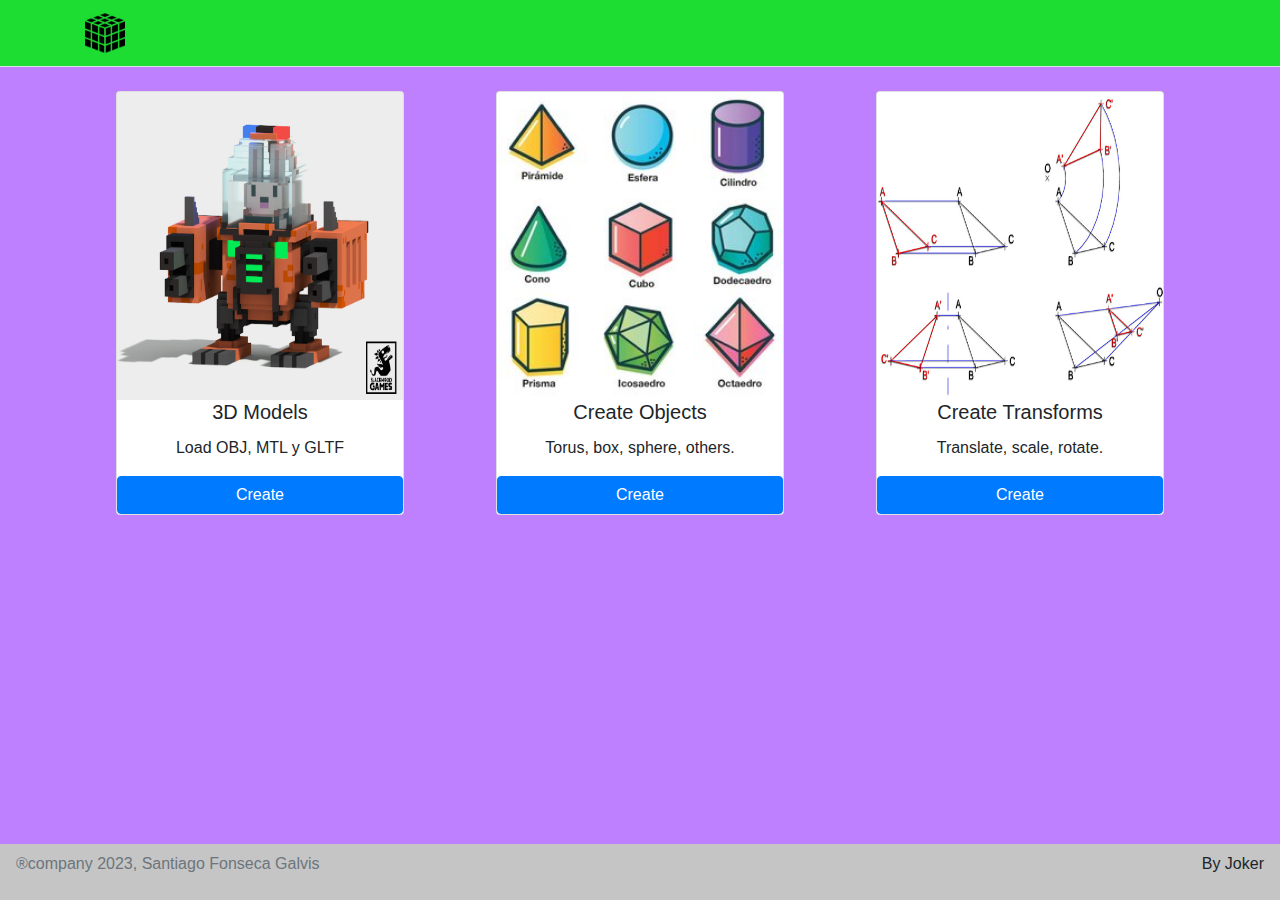
<file: index.html>
<!--
    author: Santiago Fonseca
    last date of creation: 15/08/2023 10 pm
    last modification: 16/08/2023 11:54 pm
-->
<!DOCTYPE html>
<html lang="en">

<head>
    <meta charset="UTF-8">
    <meta name="viewport" content="width=, initial-scale=1.0">
    <link rel="stylesheet" href="styles.css">
    <link rel="shortcut icon" href="/recursos-imagen/3941113.png" type="image/png">
    <title>Menu - 3D option</title>
    <!--Styles boostrap-->
    <link rel="stylesheet" href="/src/css/bootstrap.min.css">
    <script src="/src/js/bootstrap.min.js"></script>
    <script src="/src/libs/three.js-master/build/three.min.js"></script>
    
</head>

<body>
    <nav class="navbar border-bottom border-body" id="navba" data-bs-theme="dark">
        <div class="container">
            <a class="navbar-brand" href="/">
                <img class="logo" src="/src/recursos-imagen/rubik_318-407097.png" alt="bootstrap">
            </a>
            
        </div>
    </nav>
    <br>
   
    <div class="container text-center">
        <div class="row">
             <!--card of vector-->
            <div class="col-4 d-flex justify-content-center">
                <div class="card" style="width: 18rem;">
                    <img src="/src/recursos-imagen/image_Voxelart.jpg" class="card-img-top" height="100%"
                    alt="imageObjects" >
                    <h5 class="card-title">3D Models</h5>
                    <p class="card-text">Load OBJ, MTL y GLTF</p>
                    <a href="/views/loadmodels.html" class="btn btn-primary">Create</a>
                </div>
            </div>
             <!--card of Objects-->
            <div class="col-4 d-flex justify-content-center">
                <div class="card" style="width: 18rem;">
                    <img src="src/recursos-imagen/rsz_filek1t83ys2.jpg" class="card-img-top" height="100%" alt="imageObjects">
                    <h5 class="card-title">Create Objects</h5>
                    <p class="card-text">Torus, box, sphere, others.</p>
                    <a href="/views/objects.html" class="btn btn-primary">Create</a>
                </div>
            </div>
             <!--card of Transforms-->
            <div class="col-4 d-flex justify-content-center">
                <div class="card" style="width: 18rem;">
                    <img src="src/recursos-imagen/transforms.jpg" class="card-img-top" height="100%" alt="imageObjects">
                    <h5 class="card-title">Create Transforms</h5>
                    <p class="card-text">Translate, scale, rotate. </p>
                    <a href="/views/transforms.html" class="btn btn-primary">Create</a>
                </div>
            </div>
        </div>
    </div>
    <div class="container">
        <footer class="navbar fixed-bottom text-center text-lg-start" style="background-color: #c5c5c5;">
            <p class="text-center text-muted">®company 2023, Santiago Fonseca Galvis</p>
            <p>By Joker</p>
        </footer>
    </div>
</body>

</html>
</file>
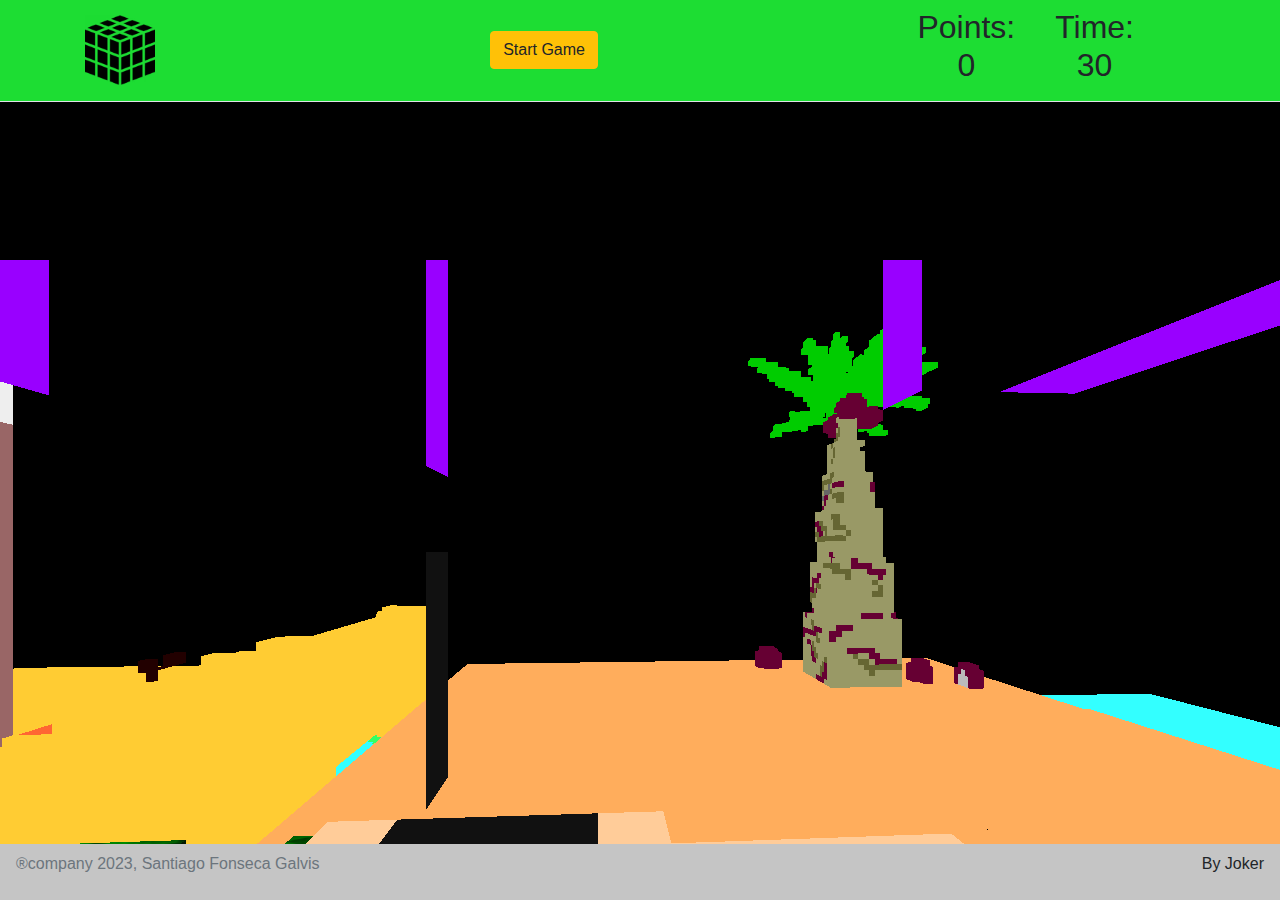
<file: views/loadmodels.html>
<!--
    author: Santiago Fonseca
    last date of creation: 30/09/2023 4:00 pm
    last modification: 30/09/2023 8:30 pm
-->
<!DOCTYPE html>
<html lang="en">

<head>
    <meta charset="UTF-8">
    <meta name="viewport" content="width=, initial-scale=1.0">
    <link rel="stylesheet" href="/styles.css">
    <link rel="shortcut icon" href="/src/recursos-imagen/3941113.png" type="image/png">
    <title>Load - 3D Models</title>
    <!--Styles boostrap-->
    <link rel="stylesheet" href="/src/css/bootstrap.min.css">
    <script src="/src/libs/three.js-master/build/three.min.js"></script>
    <script src="/src/libs/controls/OrbitControls.js"></script>

    <!--OBJ y MTL-->
    <script src="/src/libs/load/OBJLoader.js"></script>
    <script src="/src/libs/load/MTLLoader.js"></script>

    <!--GLTF-->
    <script src="/src/libs/load/DRACOLoader.js"></script>
    <script src="/src/libs/load/GLTFLoader.js"></script>

    <script src="/src/JsCompu/mainObjexts.js"></script>
</head>

<body onload="startScene()">
    <nav class="navbar border-bottom border-body" id="navba" data-bs-theme="dark"
        style="justify-content: center; z-index: index;">
        <div class="container text-center">
            <a class="navbar-brand" href="/">
                <img style="height: 70px;" src="/src/recursos-imagen/rubik_318-407097.png" alt="bootstrap">
            </a>
            <!--button style="display: none;" id="AgainStartB" onclick="PlayAgain()">Play Again</button-->
            <button class="btn btn-warning" id="StartB" onclick="temporizador()">Start Game</button>
            <div class="row">
                <div class="col-sm-5">
                    <h2>Points: 0</h2>
                </div>
                <div class="col-sm-5">
                    <h2 id="timer">Time: 30</h2>
                </div>
            </div>
        </div>
    </nav>

    <div id="winpage"> </div>

    <div id="lostpage"></div>

    <!--load audio>
    <audio id="losegame">
        <source src="../src/sounds/game-over-arcade-6435.mp3" type="audio/mpeg">
    </audio>

    
    <audio id="audioambient" autoplay loop>
        <source src="../src/sounds/soundambient3.mp3" type="audio/mpeg">
        Your browser does not support the audio element.
    </audio-->

    <canvas  style="position: fixed;" id="Models3d">
        
    </canvas>
    <!--footer-->
    <div class="container">
        <footer class="navbar fixed-bottom text-center text-lg-start" style="background-color: #c5c5c5;">
            <p class="text-center text-muted">®company 2023, Santiago Fonseca Galvis</p>
            <p>By Joker</p>
        </footer>
    </div>
</body>

</html>
</file>
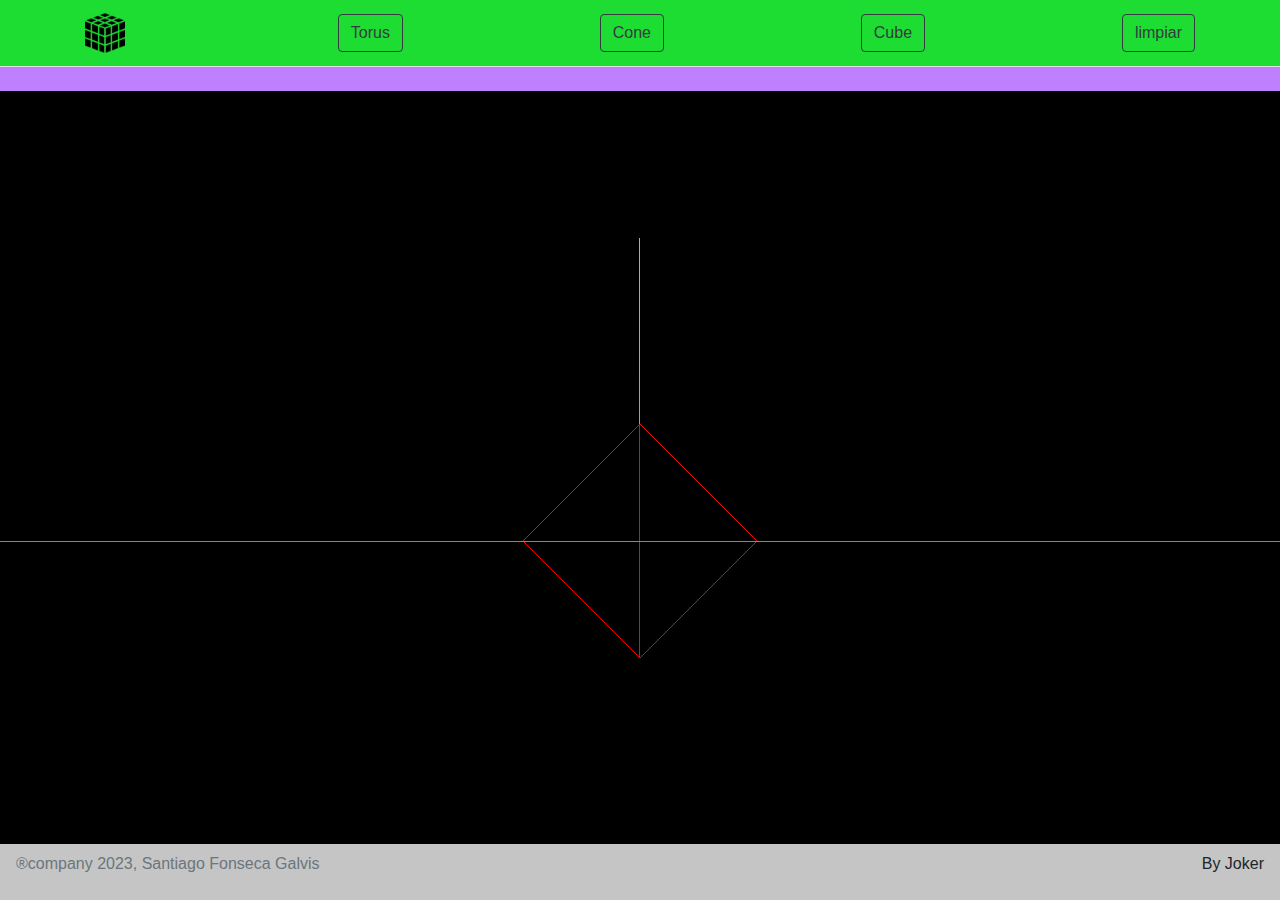
<file: views/objects.html>
<!--
    author: Santiago Fonseca
    last date of creation: 16/08/2023 10 pm
    last modification: 29/08/2023 11:54 pm
-->
<!DOCTYPE html>
<html lang="en">
    <head>
        <meta charset="UTF-8">
        <meta name="viewport" content="width=, initial-scale=1.0">
        <link rel="stylesheet" href="/styles.css">
        <link rel="shortcut icon" href="/src/recursos-imagen/3941113.png" type="image/png">
        <title>Objects</title>
        <!--Styles boostrap-->
        <link rel="stylesheet" href="/src/css/bootstrap.min.css">
        <script src="/src/libs/three.js-master/build/three.min.js"></script>
        <script src="/src/JsCompu/main.js"></script>
        <script src="/src/libs/controls/OrbitControls.js"></script>
    </head>
<body onload="startScene()">
    <nav class="navbar border-bottom border-body" id="navba" data-bs-theme="dark">
        <div class="container">
            <a class="navbar-brand" href="../index.html">
                <img class="logo" src="/src/recursos-imagen/rubik_318-407097.png" alt="bootstrap" width="10%">
            </a>
            
            <!--Botones para crear objetos con el metodo ONCLICK-->
            <button type="button" class="btn btn-outline-dark" onclick="createGeometry('torus')">Torus</button>
            <button type="button" class="btn btn-outline-dark" onclick="createGeometry('cone')">Cone</button>
            <button type="button" class="btn btn-outline-dark" onclick="createGeometry('cube')">Cube</button>
            <button type="button" class="btn btn-outline-dark" onclick="createGeometry('cube')">limpiar</button>

        </div>
    </nav>
    <br>
    <canvas style="position: fixed;" id="app">


    </canvas>
    <!--footer-->
    <div class="container">
        <footer class="navbar fixed-bottom text-center text-lg-start" style="background-color: #c5c5c5;">
            <p class="text-center text-muted">®company 2023, Santiago Fonseca Galvis</p>
            <p>By Joker</p>
        </footer>
    </div>
</body>
</html>
</file>
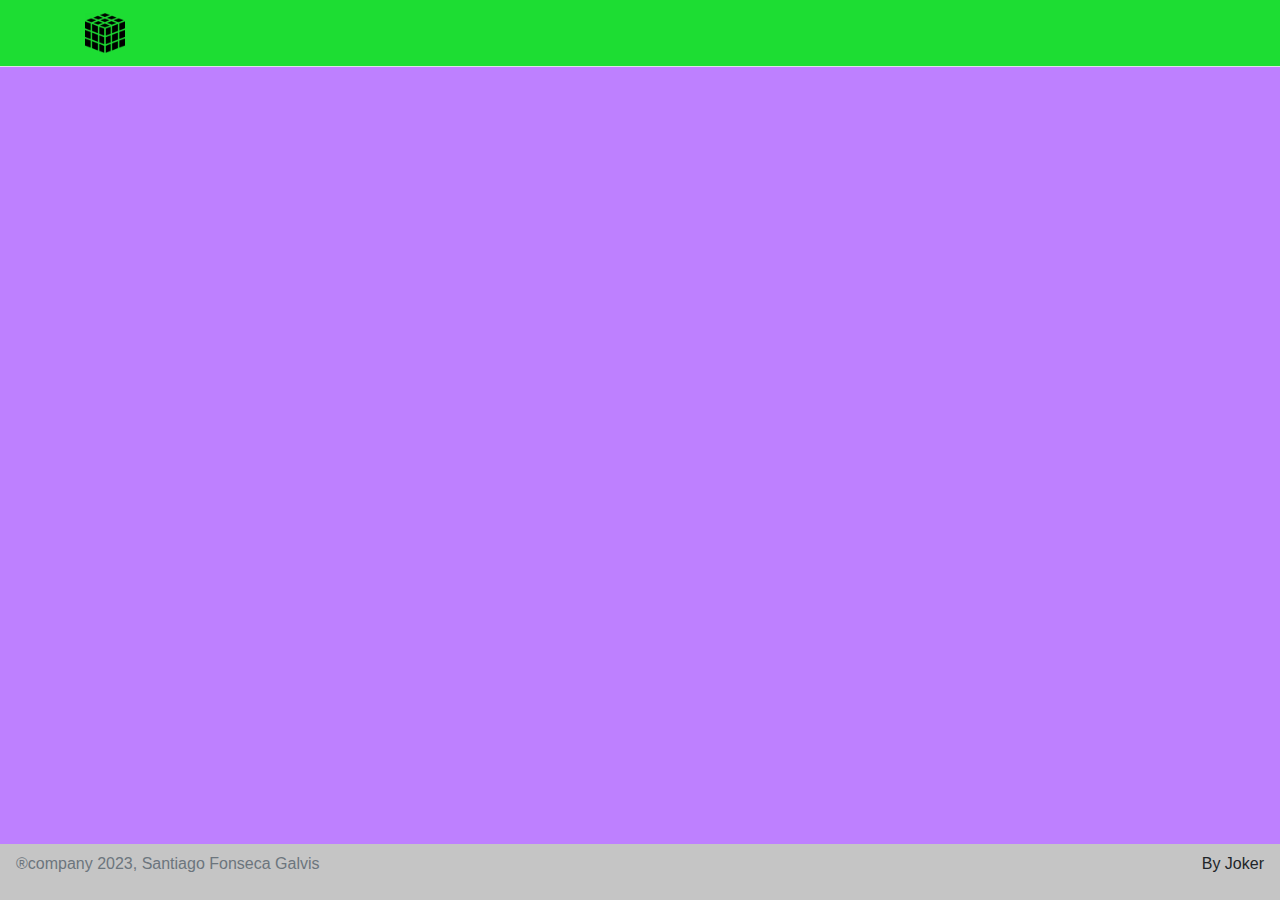
<file: views/transforms.html>
<!--
    author: Santiago Fonseca
    last date of creation: 16/08/2023 10 pm
    last modification: 16/08/2023 11:54 pm
-->
<!DOCTYPE html>
<html lang="en">
    <head>
        <meta charset="UTF-8">
        <meta name="viewport" content="width=, initial-scale=1.0">
        <link rel="stylesheet" href="/styles.css">
        <link rel="shortcut icon" href="/src/recursos-imagen/3941113.png" type="image/png">
        <title>Transforms</title>
        <!--Styles boostrap-->
        <link rel="stylesheet" href="/src/css/bootstrap.min.css">
    </head>
<body>
    <nav class="navbar border-bottom border-body" id="navba" data-bs-theme="dark">
        <div class="container">
            <a class="navbar-brand" href="../index.html">
                <img class="logo" src="/src/recursos-imagen/rubik_318-407097.png" alt="bootstrap" width="10%">
            </a>
        </div>
    </nav>
    <br>
    <!--footer-->
    <div class="container">
        <footer class="navbar fixed-bottom text-center text-lg-start" style="background-color: #c5c5c5;">
            <p class="text-center text-muted">®company 2023, Santiago Fonseca Galvis</p>
            <p>By Joker</p>
        </footer>
    </div>
</body>
</html>
</file>
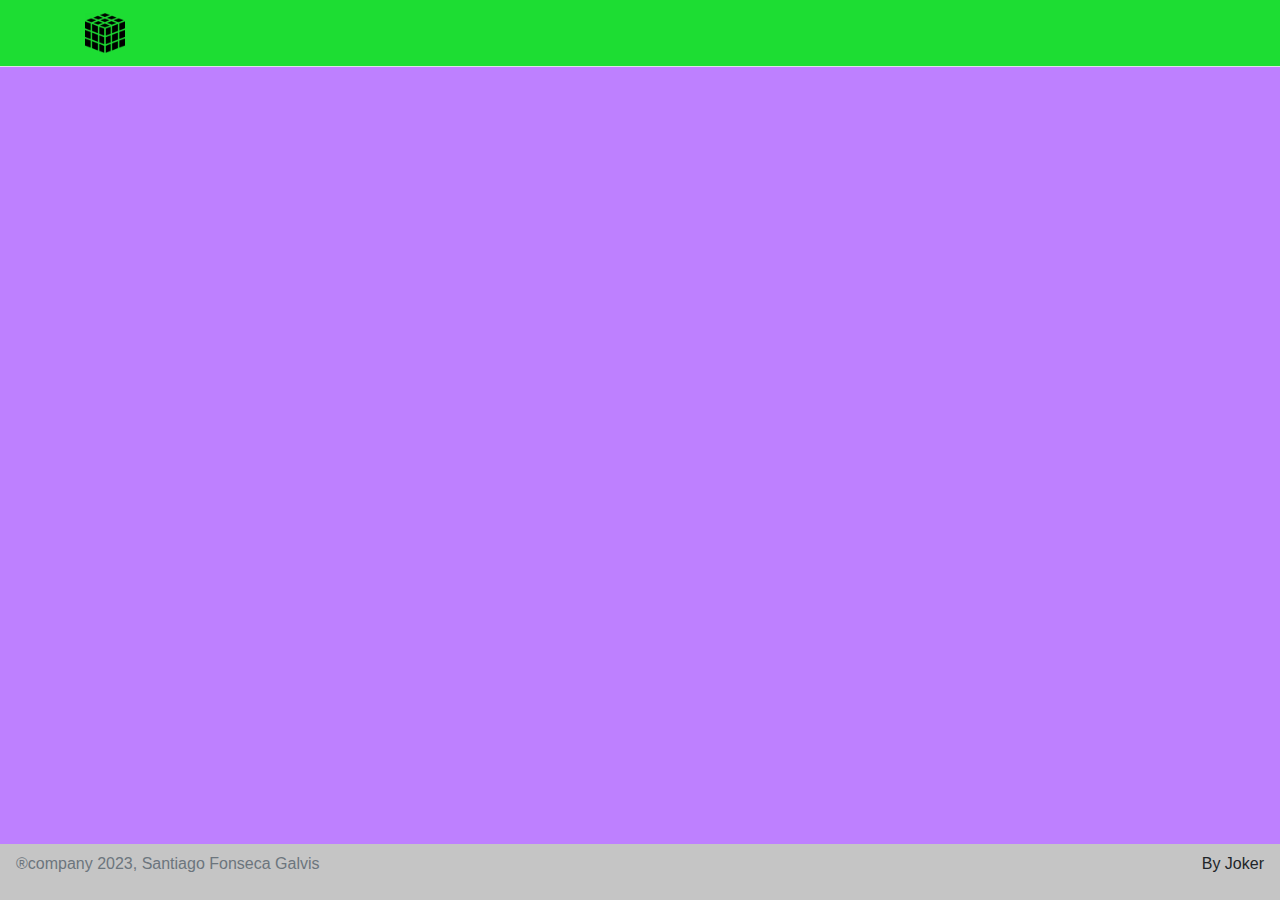
<file: views/vector.html>
<!--
    author: Santiago Fonseca
    last date of creation: 16/08/2023 10 pm
    last modification: 16/08/2023 11:54 pm
-->
<!DOCTYPE html>
<html lang="en">
    <head>
        <meta charset="UTF-8">
        <meta name="viewport" content="width=, initial-scale=1.0">
        <link rel="stylesheet" href="/styles.css">
        <link rel="shortcut icon" href="/recursos-imagen/3941113.png" type="image/png">
        <title>Vector</title>
        <!--Styles boostrap-->
        <link rel="stylesheet" href="/css/bootstrap.min.css">
    </head>
<body>
    <nav class="navbar border-bottom border-body" id="navba" data-bs-theme="dark">
        <div class="container">
            <a class="navbar-brand" href="/">
                <img class="logo" src="/recursos-imagen/rubik_318-407097.png" alt="bootstrap">
            </a>
        </div>
    </nav>
    <canvas>

    </canvas>
    <!--footer-->
    <div class="container">
        <footer class="navbar fixed-bottom text-center text-lg-start" style="background-color: #c5c5c5;">
            <p class="text-center text-muted">®company 2023, Santiago Fonseca Galvis</p>
            <p>By Joker</p>
        </footer>
    </div>
</body>
</html>
</file>
<file: styles.css>
body{
    background-color: #be80ff !important;
}

/*img{
    height: 40px;
    width: 40px;
}*/

#winpage{
    display: none;
    position: absolute; 
    background-image: url(../src/recursos-imagen/INTROS-OVER-PAUSE/PANTALLA-WINopc1.png);
    width: 100%;
    height: 100%;
    background-size: cover;
    background-position: center;
    z-index: 5000;
}

#lostpage{
    display: none;
    position: absolute; 
    background-image: url(/src/recursos-imagen/INTROS-OVER-PAUSE/PANTALLA-GAMEOVERopc1.png);
    width: 100%;
    height: 100%;
    background-size: cover;
    background-position: center;
    z-index: 5000;
}

.logo{
    width: 40px;
    height: 40px;
}

#navba{
    background-color: #1ddd33;
    z-index: 1;
}

#botonAgain{
    display: none;
}
</file>
